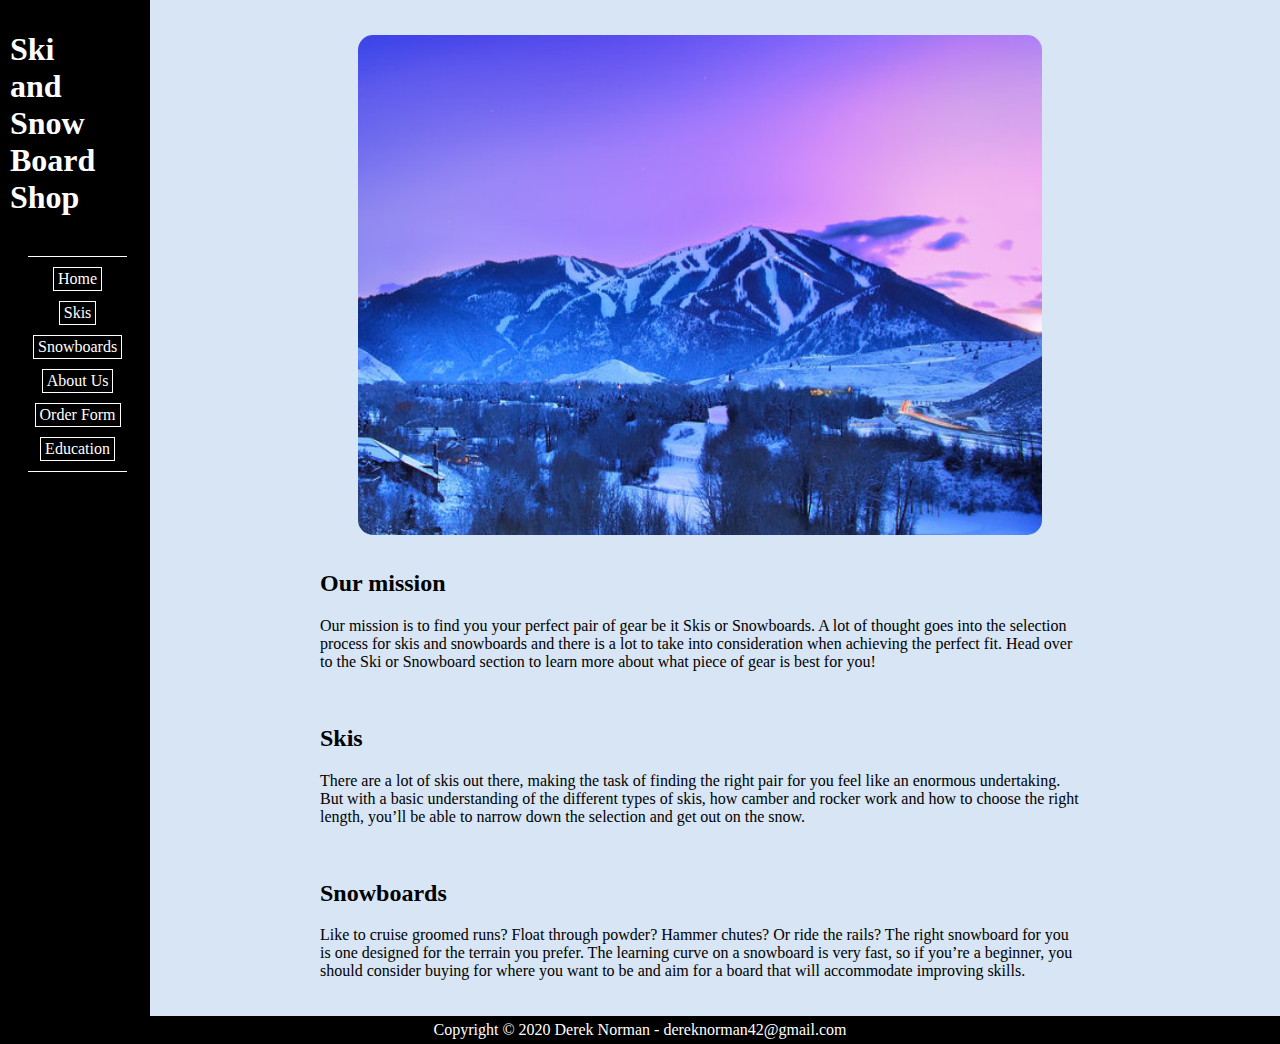
<file: index.html>
<!DOCTYPE html>
<html>
<head>
<title> Derek Norman Midterm </title>
<meta charset="utf-8">
<link rel="stylesheet" type="text/css" href="css/index.css">
</head>
<body>
  
<header><h1>Ski and Snow
  Board Shop</h1>
<nav>
      <ul>
        <li><a href="index.html">Home</a></li>
        <li><a href="skis.html">Skis</a></li>
        <li><a href="snowboards.html">Snowboards</a></li>
        <li><a href="aboutus.html">About Us</a></li>
        <li><a href="order.html">Order Form</a></li>
        <li><a href="educationalvideos.html">Education</a></li>

       </ul>
    </nav>
</header>

<main>
<div id="home-content">
  <img src="images/home-page.jpg" class="home-image">
  <h2>Our mission</h2>
  <p>Our mission is to find you your perfect pair of gear be it Skis or Snowboards.
     A lot of thought goes into the selection process for skis and snowboards and 
     there is a lot to take into consideration when achieving the perfect fit. Head over to the Ski or Snowboard section to learn more
     about what piece of gear is best for you!
  </p>
  <br>
  <h2>Skis</h2>
  <p>There are a lot of skis out there, making the task of finding the right pair for you feel like an enormous undertaking.
     But with a basic understanding of the different types of skis, how camber and rocker work and how to choose the right length,
      you’ll be able to narrow down the selection and get out on the snow.
  </p>
  <br>
  <h2>Snowboards</h2>
  <p>Like to cruise groomed runs? Float through powder? Hammer chutes? Or ride the rails? The right snowboard for you is one designed for the terrain you prefer.

    The learning curve on a snowboard is very fast, so if you’re a beginner, 
    you should consider buying for where you want to be and aim for a board that will accommodate 
    improving skills.
  </p>
</div>
</main>
<footer>Copyright &copy; 2020 Derek Norman - dereknorman42@gmail.com</footer>
</body>
</html>
</file>
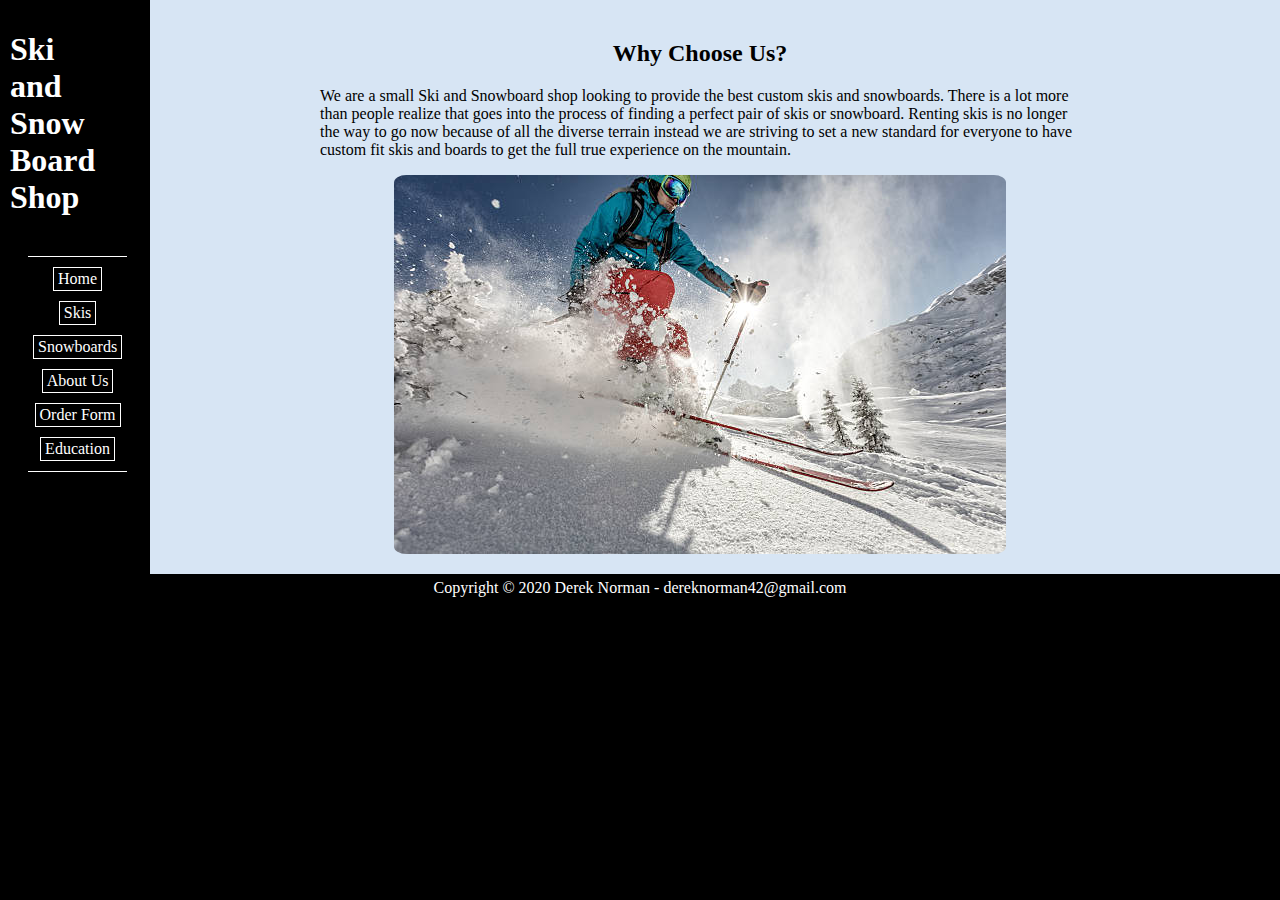
<file: aboutus.html>
<!DOCTYPE html>
<html>
<head>
<title> Derek Norman Midterm </title>
<meta charset="utf-8">
<link rel="stylesheet" type="text/css" href="css/index.css">
</head>
<body>
  
<header><h1>Ski and Snow
  Board Shop</h1>
<nav>
      <ul>
        <li><a href="index.html">Home</a></li>
        <li><a href="skis.html">Skis</a></li>
        <li><a href="snowboards.html">Snowboards</a></li>
        <li><a href="aboutus.html">About Us</a></li>
        <li><a href="order.html">Order Form</a></li>
        <li><a href="educationalvideos.html">Education</a></li>
       </ul>
    </nav>
</header>

<main>
<div id="home-content">
  <h2 class="section-title" >Why Choose Us?</h2>
  <p>We are a small Ski and Snowboard shop looking to provide the best custom skis and snowboards. There is a lot more
      than people realize that goes into the process of finding a perfect pair of skis or snowboard. Renting skis is no longer
      the way to go now because of all the diverse terrain instead we are striving to set a new standard for everyone to have 
      custom fit skis and boards to get the full true experience on the mountain. 
  </p>
  <img src="images/aboutus-image.jpg" class="about-image">

</div>
</main>
<footer>Copyright &copy; 2020 Derek Norman - dereknorman42@gmail.com</footer>
</body>
</html>
</file>
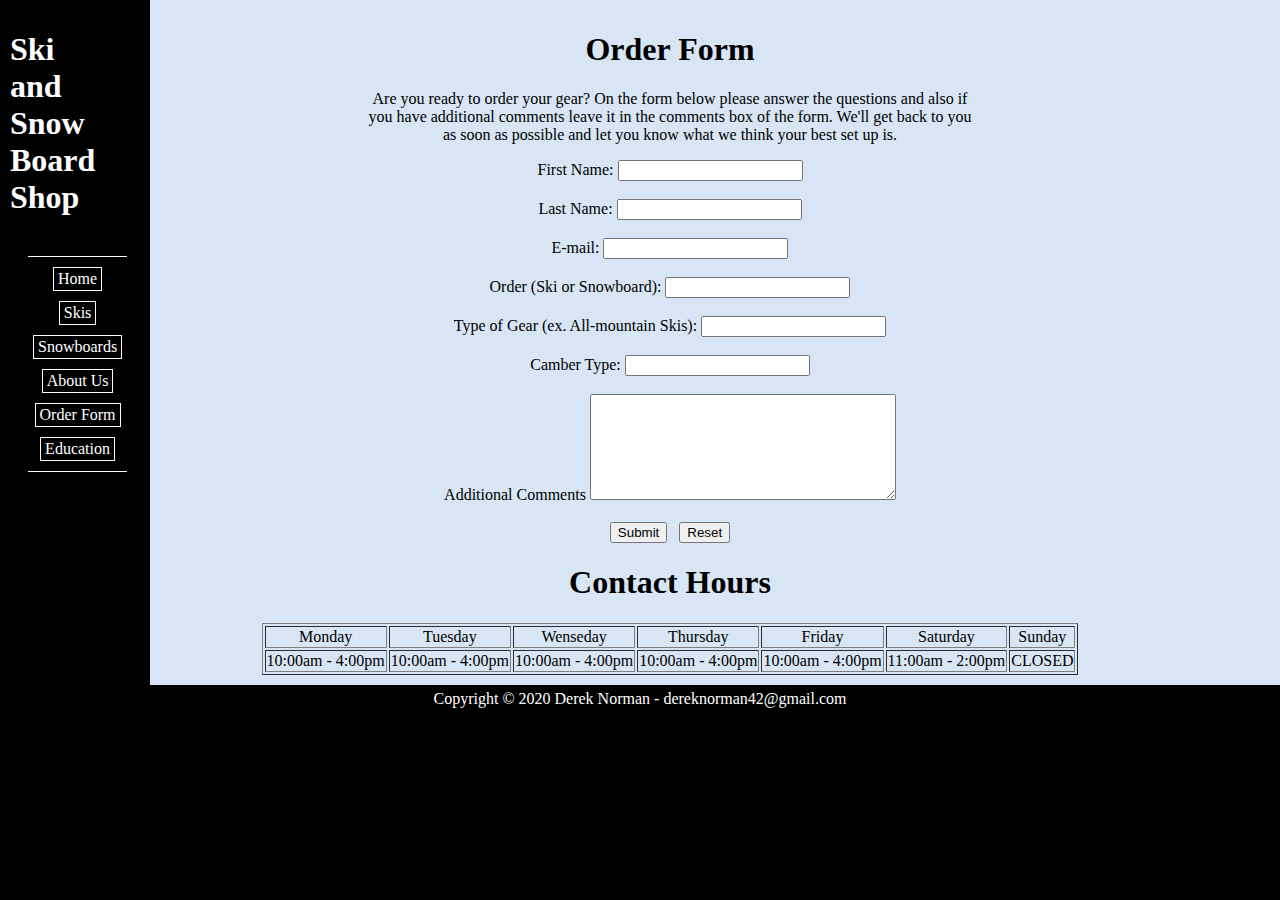
<file: order.html>
<!DOCTYPE html>
<html>
<head>
<title> Derek Norman Midterm </title>
<meta charset="utf-8">
<link rel="stylesheet" type="text/css" href="css/index.css">
</head>
<body>
  
<header><h1>Ski and Snow
  Board Shop</h1>
<nav>
      <ul>
        <li><a href="index.html">Home</a></li>
        <li><a href="skis.html">Skis</a></li>
        <li><a href="snowboards.html">Snowboards</a></li>
        <li><a href="aboutus.html">About Us</a></li>
        <li><a href="order.html">Order Form</a></li>
        <li><a href="educationalvideos.html">Education</a></li>
       </ul>
    </nav>
</header>

<main>
    <h1 class="section-title">Order Form</h1>
    <p class="center-paragraph">Are you ready to order your gear? On the form below please answer the questions and also 
        if you have additional comments leave it in the comments box of the form. We'll get back to you as soon as possible and let you know what we think your best set up is.</p>
        <div class="form-content">
                    <form method="post" action="http://webdevbasics.net/scripts/demo.php">
                            <label name="firstName">First Name:</label> 
                            <input type="text" name="firstName" id="firstName">
                            <br>
                            <br>
                            <label name="lastName">Last Name:</label>
                            <input type="text" name="lastName" id="lastName">
                            <br>
                            <br>
                            <label name="orderEmail">E-mail:</label>
                            <input type="text" name="orderEmail" id="orderemail">
                            <br>
                            <br>
                            <label name="orderType">Order (Ski or Snowboard):</label>
                            <input type="text" name="orderType" id="orderType">
                            <br>
                            <br>
                            <label name="gearType">Type of Gear (ex. All-mountain Skis):</label>
                            <input type="text" name="gearType" id="gearType">
                            <br>
                            <br>
                            <label name="camberType">Camber Type:</label>
                            <input type="text" name="camberType" id="camberType">
                            <br>
                            <br>
                            <label>Additional Comments</label>
                            <textarea name="additionalComments" id="additionalComments"></textarea>
                            <br>
                            <br>
                            <input id="submitButton" type="submit" value="Submit"> &nbsp; <input type="reset">
                    </form>

                <table border="1">
                    <h1>Contact Hours</h1>
                    <tr>
                        <td>Monday</td>
                        <td>Tuesday</td>
                        <td>Wenseday</td>
                        <td>Thursday</td>
                        <td>Friday</td>
                        <td>Saturday</td>
                        <td>Sunday</td>
                    </tr>
                    <tr>
                        <td>10:00am - 4:00pm</td>
                        <td>10:00am - 4:00pm</td>
                        <td>10:00am - 4:00pm</td>
                        <td>10:00am - 4:00pm</td>
                        <td>10:00am - 4:00pm</td>
                        <td>11:00am - 2:00pm</td>
                        <td>CLOSED</td>
                    </tr>
                </table>
        </div>
</main>

<footer>Copyright &copy; 2020 Derek Norman - dereknorman42@gmail.com</footer>
</body>
</html>
</file>
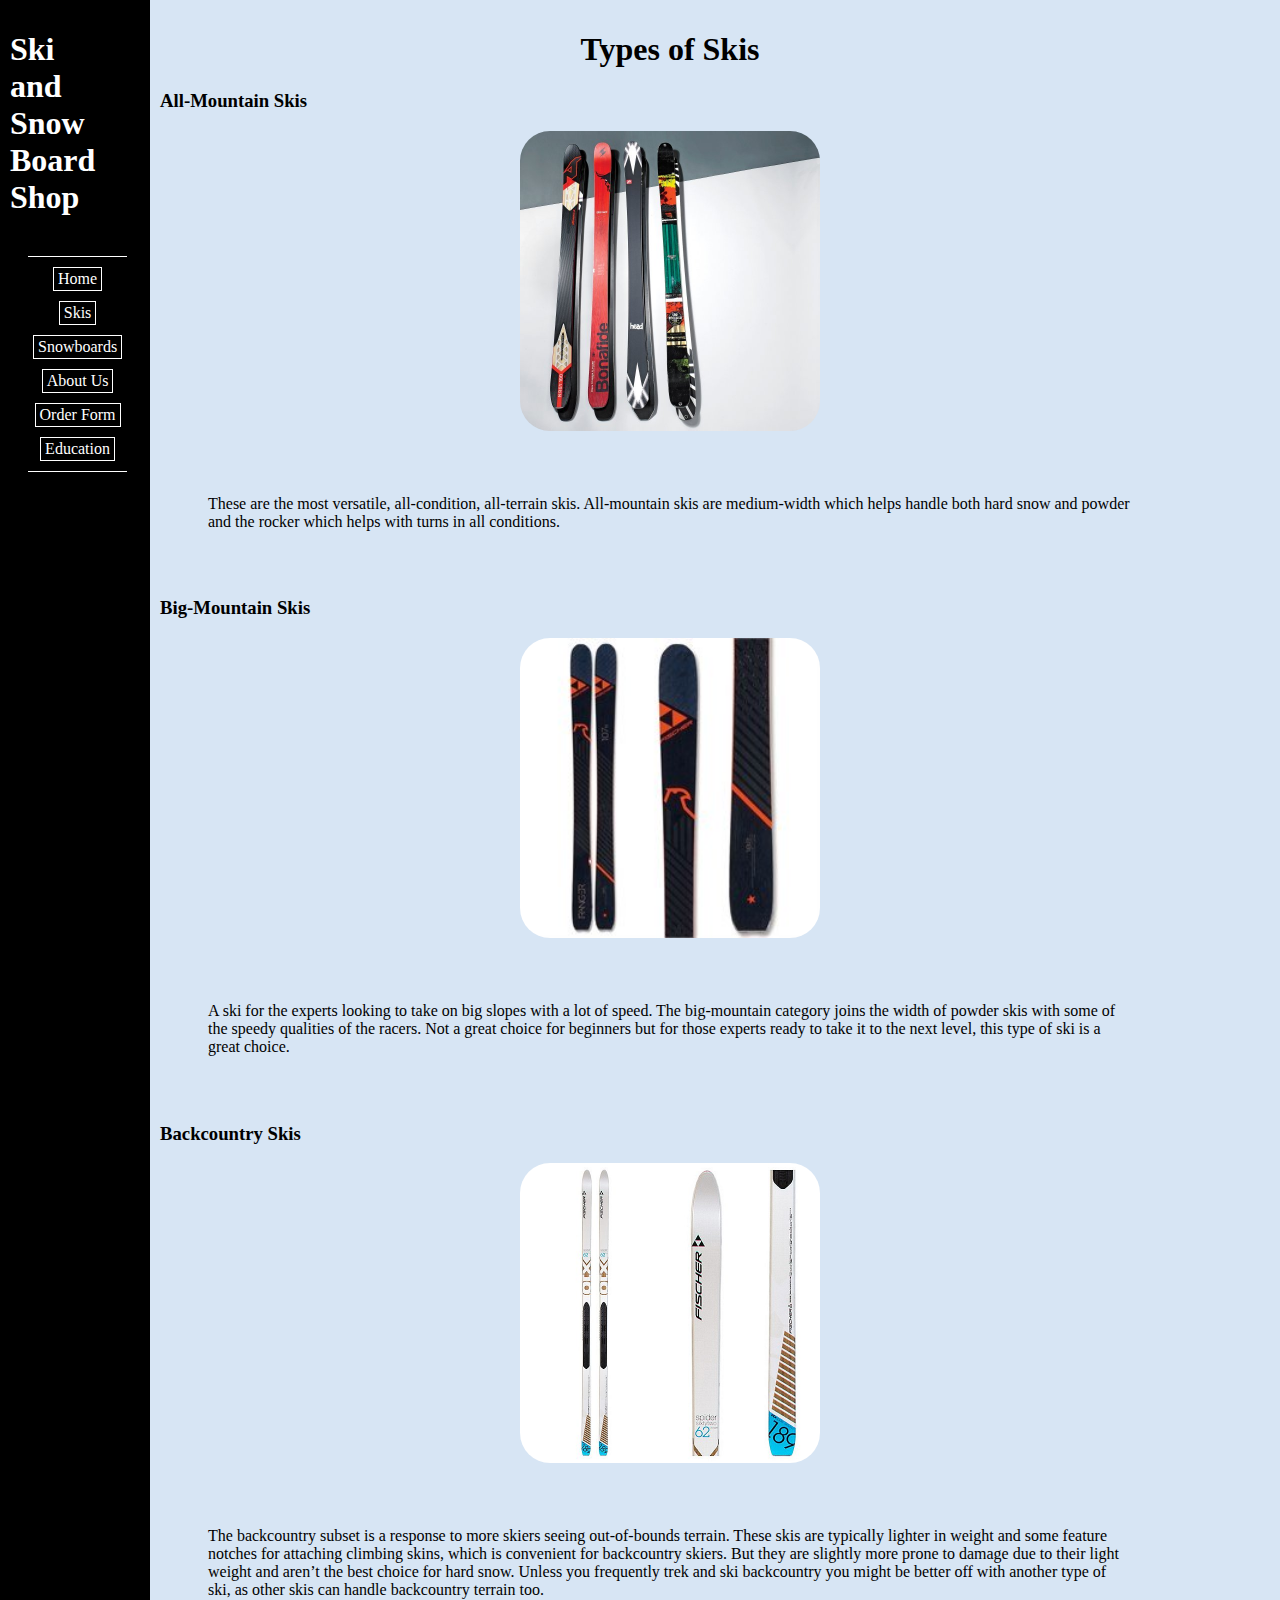
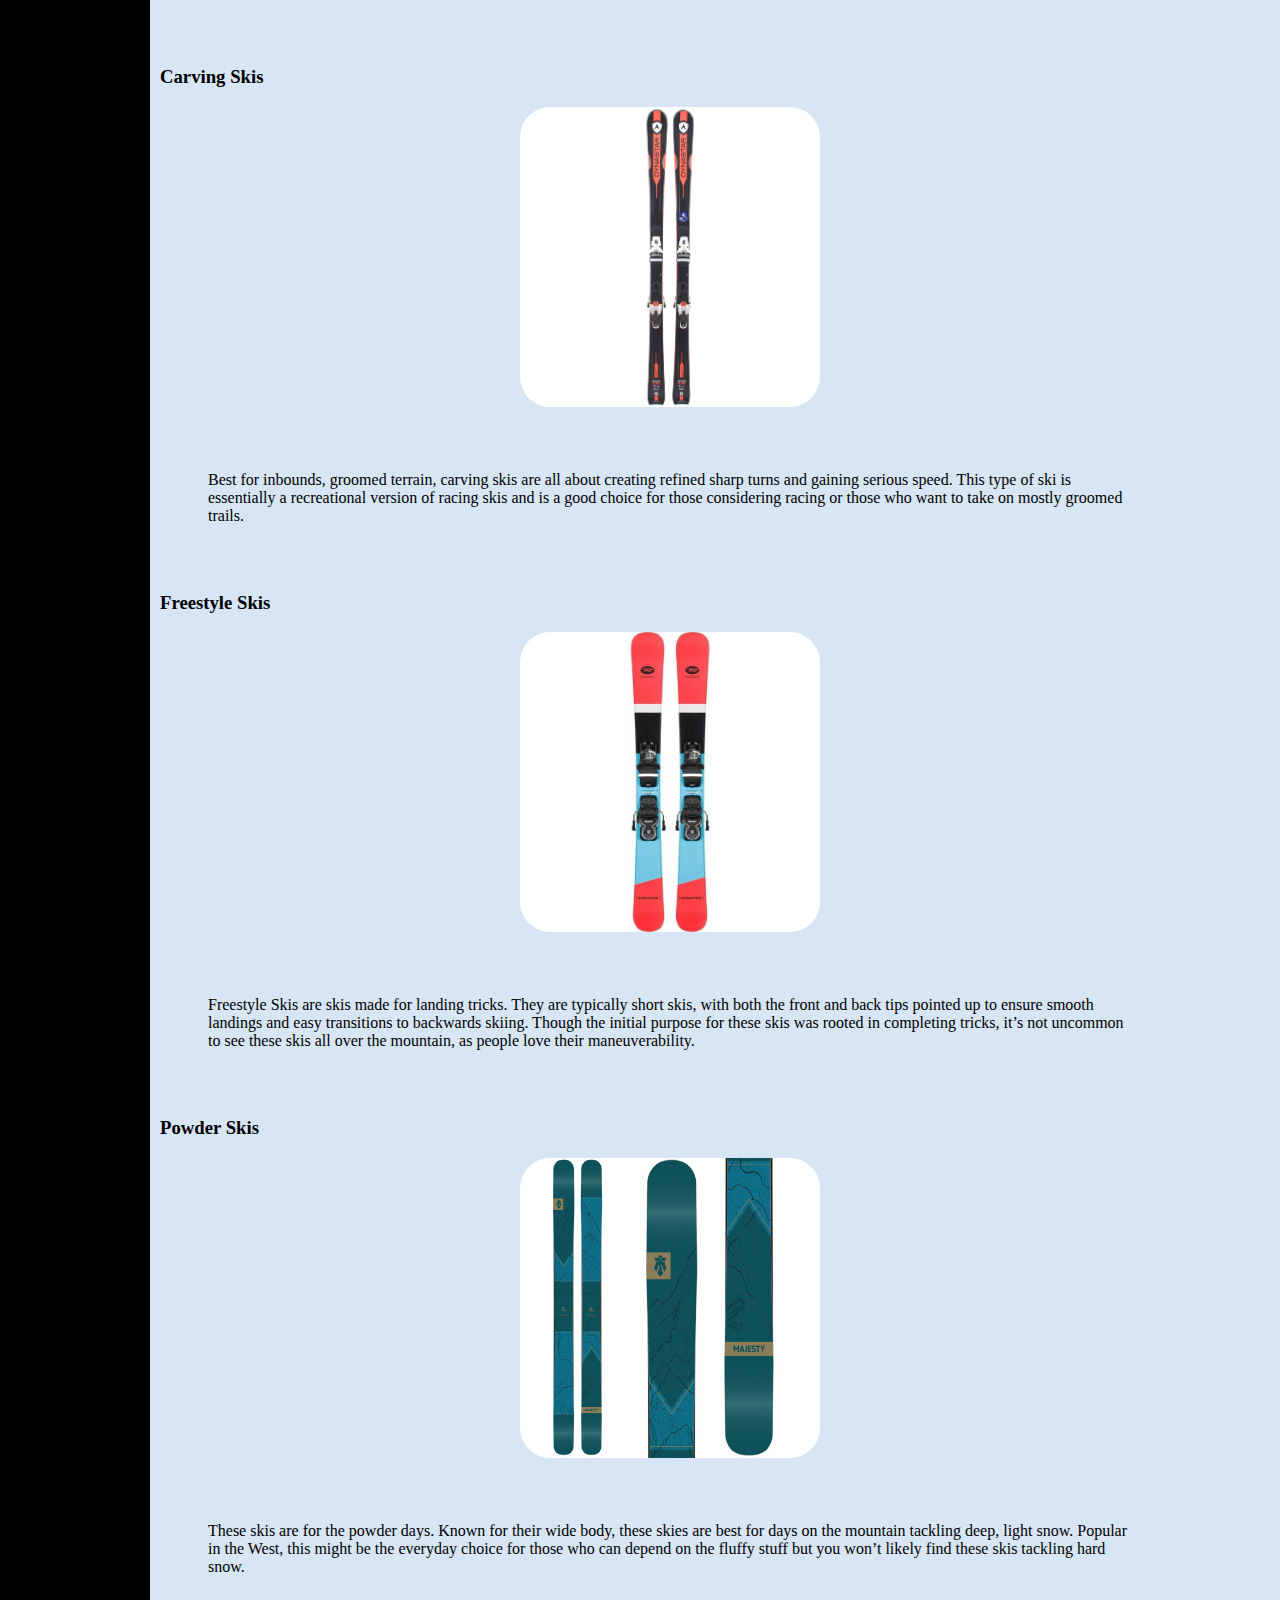
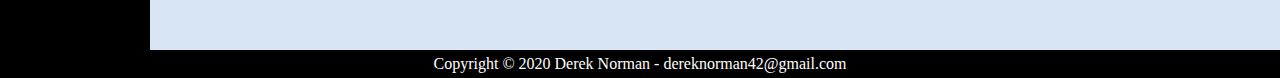
<file: skis.html>
<!DOCTYPE html>
<html>
<head>
<title> Derek Norman Midterm  </title>
<meta charset="utf-8">
<meta name="viewport" content="width=device-width, initial-scale=1.0">
<link rel="stylesheet" type="text/css" href="css/index.css">
<link rel="stylesheet" type="text/css" href="css/skis.css">
</head>
<body>
<header><h1>Ski and Snow
  Board Shop</h1>
<nav>
      <ul>
        <li><a href="index.html">Home</a></li>
        <li><a href="skis.html">Skis</a></li>
        <li><a href="snowboards.html">Snowboards</a></li>
        <li><a href="aboutus.html">About Us</a></li>
        <li><a href="order.html">Order Form</a></li>
        <li><a href="educationalvideos.html">Education</a></li>
       </ul>
    </nav>
</header>

<main>
<h1 class="section-title"> Types of Skis</h1>
<h3> All-Mountain Skis </h3>
<div id="skis-content">
<img src="images/all-mountain-skis.jpg" class="ski-image" />
<p>
These are the most versatile, all-condition, all-terrain skis. All-mountain skis are medium-width which helps handle both hard snow and powder and the rocker which helps with turns in all conditions. 
</p>
</div>

<h3> Big-Mountain Skis </h3>
<div id="skis-content">
<img src="images/big-mountain-skis.jpg" class="ski-image" />
<p>
A ski for the experts looking to take on big slopes with a lot of speed. The big-mountain category joins the width of powder skis with some of the speedy qualities of the racers. Not a great choice for beginners but for those experts ready to take it to the next level, this type of ski is a great choice.
</p>
</div>

<h3> Backcountry Skis </h3>
<div id="skis-content">
<img  src="images/backcountry-skis.jpg" class="ski-image" />
<p>
The backcountry subset is a response to more skiers seeing out-of-bounds terrain. These skis are typically lighter in weight and some feature notches for attaching climbing skins, which is convenient for backcountry skiers. But they are slightly more prone to damage due to their light weight and aren’t the best choice for hard snow. Unless you frequently trek and ski backcountry you might be better off with another type of ski, as other skis can handle backcountry terrain too.
</p>
</div>

<h3> Carving Skis </h3>
<div id="skis-content">
<img  src="images/carving-skis.jpg" class="ski-image" />
<p>
Best for inbounds, groomed terrain, carving skis are all about creating refined sharp turns and gaining serious speed. This type of ski is essentially a recreational version of racing skis and is a good choice for those considering racing or those who want to take on mostly groomed trails.
</p>
</div>

<h3> Freestyle Skis </h3>
<div id="skis-content">
<img  src="images/freestyle-skis.jpg" class="ski-image" />
<p>
Freestyle Skis are skis made for landing tricks. They are typically short skis, with both the front and back tips pointed up to ensure smooth landings and easy transitions to backwards skiing. Though the initial purpose for these skis was rooted in completing tricks, it’s not uncommon to see these skis all over the mountain, as people love their maneuverability.
</p>
</div>

<h3> Powder Skis </h3>
<div id="skis-content">
<img  src="images/powder-skis.jpg" class="ski-image" />
<p>
These skis are for the powder days. Known for their wide body, these skies are best for days on the mountain tackling deep, light snow. Popular in the West, this might be the everyday choice for those who can depend on the fluffy stuff but you won’t likely find these skis tackling hard snow. 
</p>
</div>


</main>
<footer>Copyright &copy; 2020 Derek Norman - dereknorman42@gmail.com</footer>
</body>
</html>
</file>
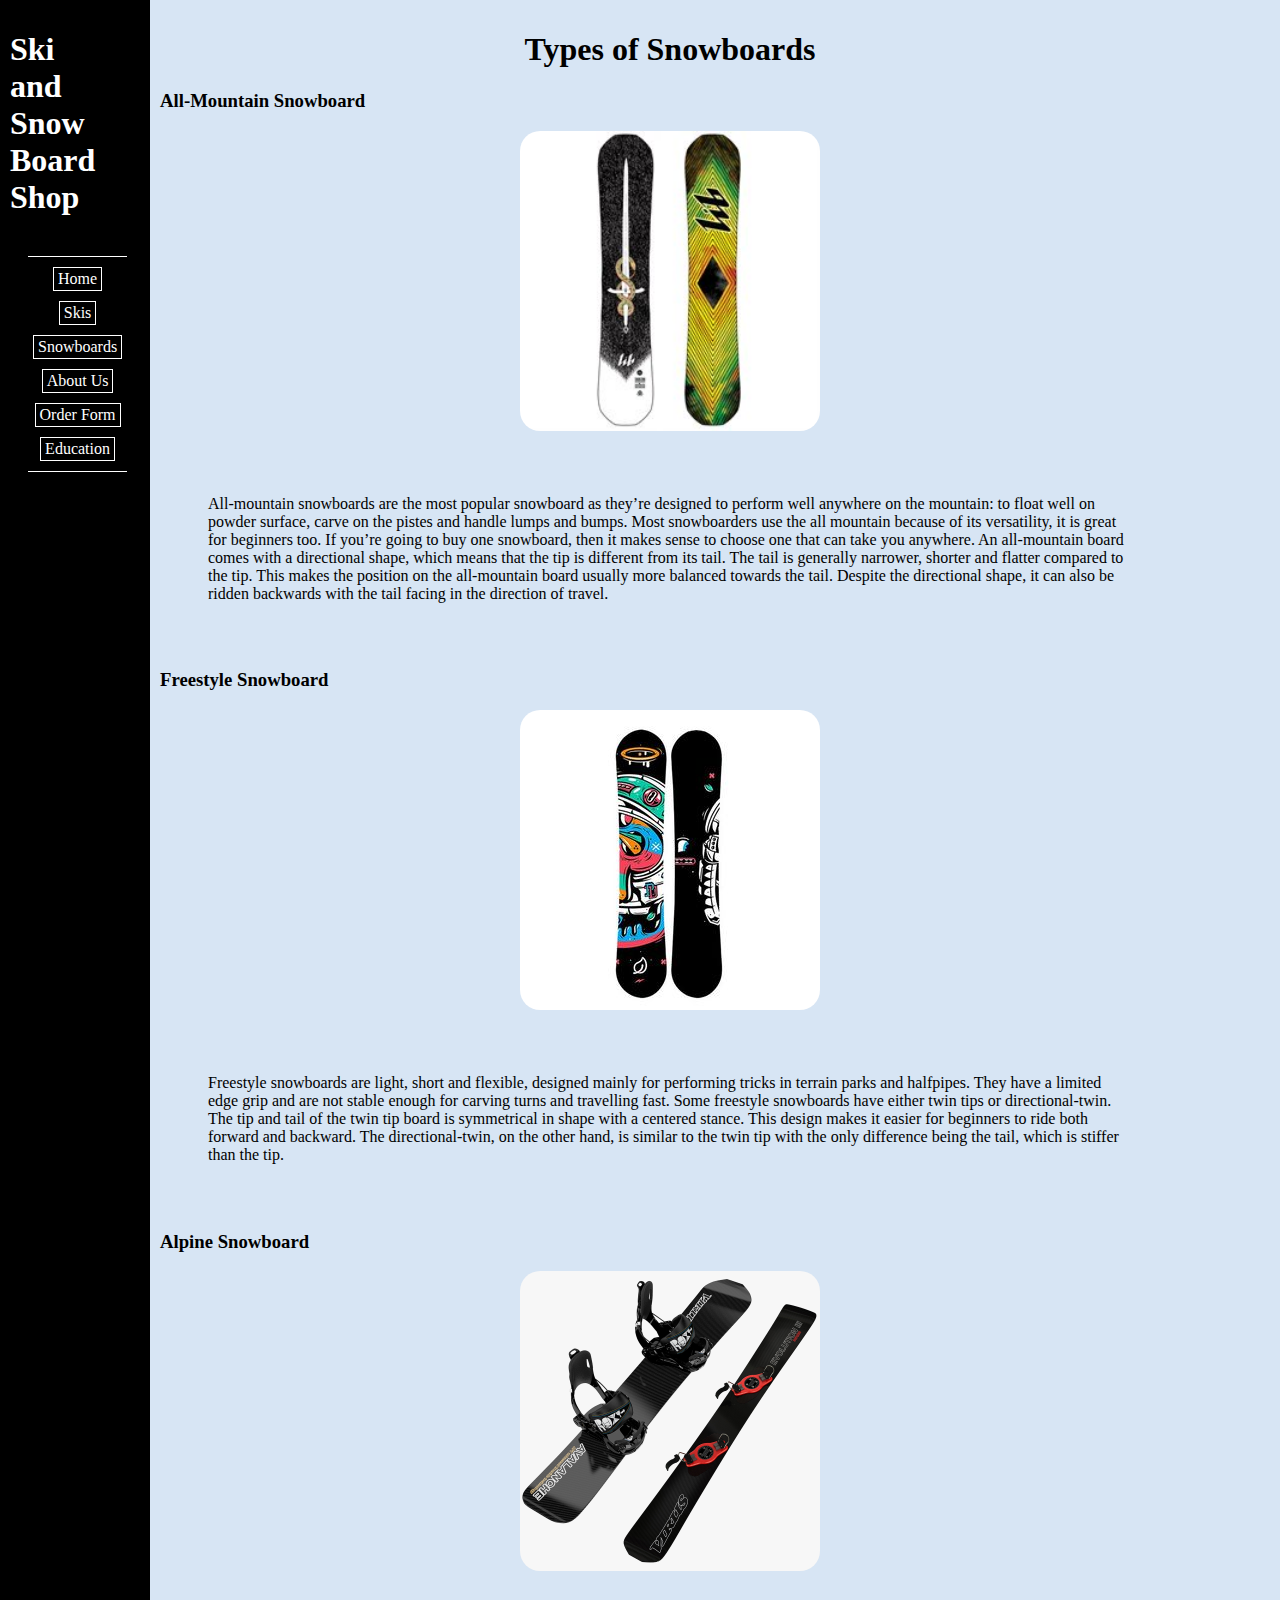
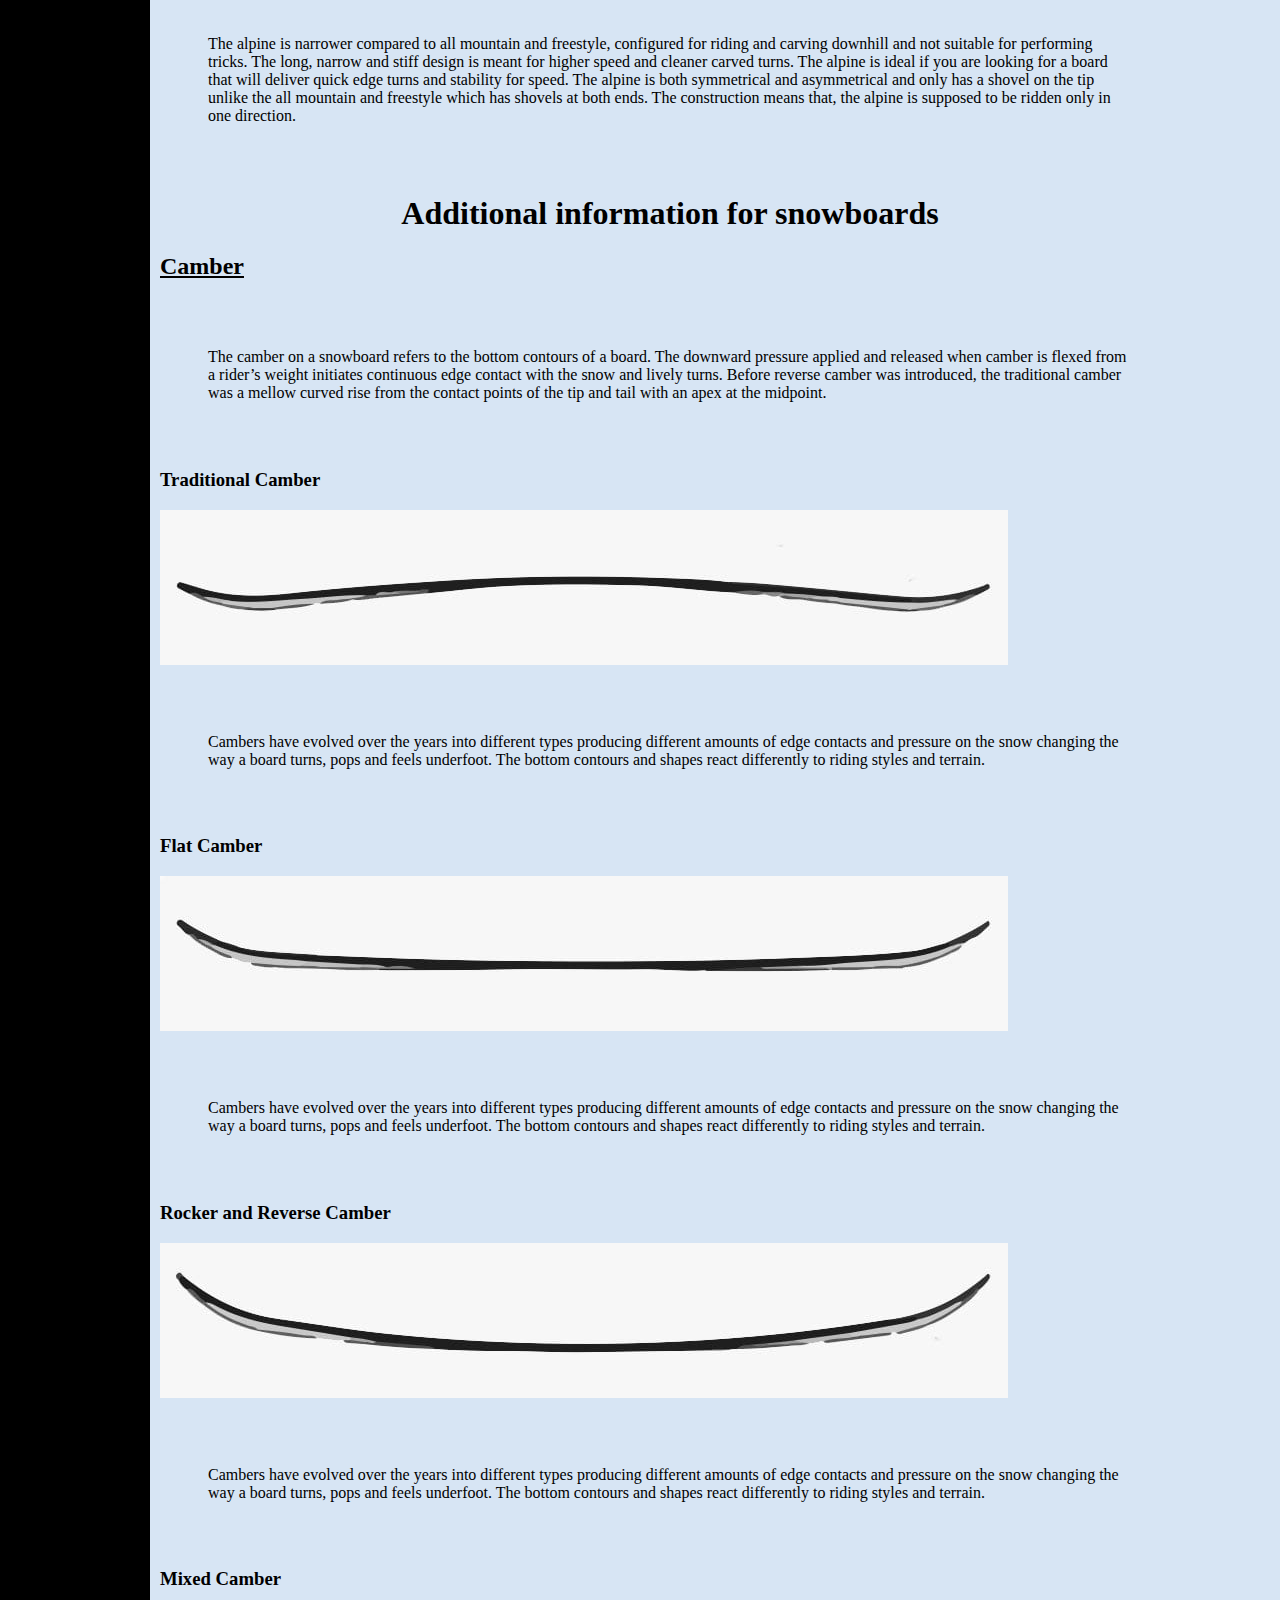
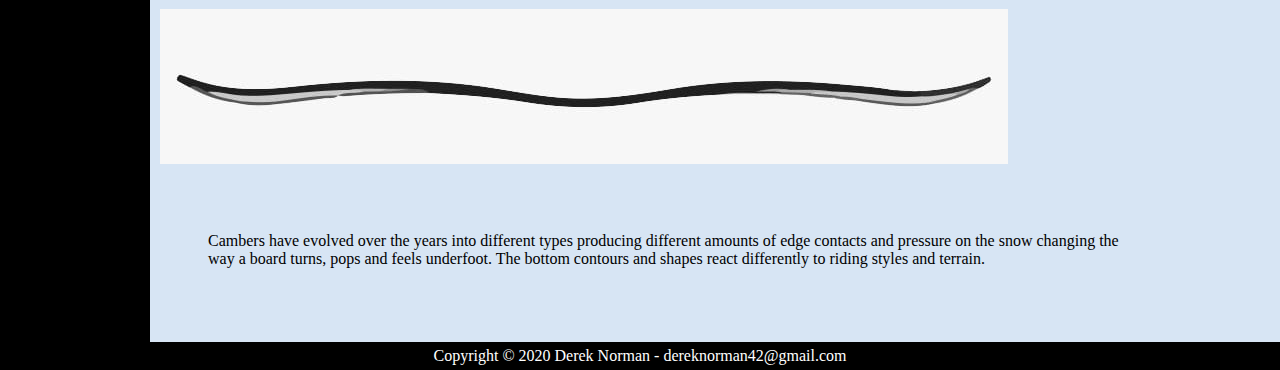
<file: snowboards.html>
<!DOCTYPE html>
<html>
<head>
<title> Derek Norman Midterm </title>
<meta charset="utf-8">
<meta name="viewport" content="width=device-width, initial-scale=1.0">
<link rel="stylesheet" type="text/css" href="css/index.css">
<link rel="stylesheet" type="text/css" href="css/snowboards.css">
</head>
<body>
<header><h1>Ski and Snow
    Board Shop</h1>
<nav>
      <ul>
        <li><a href="index.html">Home</a></li>
        <li><a href="skis.html">Skis</a></li>
        <li><a href="snowboards.html">Snowboards</a></li>
        <li><a href="aboutus.html">About Us</a></li>
        <li><a href="order.html">Order Form</a></li>
        <li><a href="educationalvideos.html">Education</a></li>
       </ul>
    </nav>
</header>

<main>
<h1 class="section-title"> Types of Snowboards</h1>
<h3> All-Mountain Snowboard </h3>
<div>
<img src="images/all-mountain-snowboard.jpg" class="snowboard-type"/>
<p>
    All-mountain snowboards are the most popular snowboard as they’re designed to perform well anywhere on the mountain: to float well on powder surface, carve on the pistes and handle lumps and bumps.
Most snowboarders use the all mountain because of its versatility, it is great for beginners too. If you’re going to buy one snowboard, then it makes sense to choose one that can take you anywhere.
An all-mountain board comes with a directional shape, which means that the tip is different from its tail. The tail is generally narrower, shorter and flatter compared to the tip.
This makes the position on the all-mountain board usually more balanced towards the tail. Despite the directional shape, 
it can also be ridden backwards with the tail facing in the direction of travel.
</p>
</div>

<h3> Freestyle Snowboard </h3>
<div>
<img src="images/better-freestyle-snowboard.jpg" class="snowboard-type" />
<p>
Freestyle snowboards are light, short and flexible, designed mainly for performing tricks in terrain parks and halfpipes. 
They have a limited edge grip and are not stable enough for carving turns and travelling fast.
Some freestyle snowboards have either twin tips or directional-twin. The tip and tail of the twin tip board is symmetrical in shape with a centered stance.
This design makes it easier for beginners to ride both forward and backward. The directional-twin, on the other hand, is similar to the twin tip with the only difference being the tail, which is stiffer than the tip.
</p>
</div>

<h3> Alpine Snowboard </h3>
<div>
<img  src="images/alpine-snowboards.jpg" class="snowboard-type"/>
<p>
The alpine is narrower compared to all mountain and freestyle, configured for riding and carving downhill and not suitable for performing tricks.
The long, narrow and stiff design is meant for higher speed and cleaner carved turns. 
The alpine is ideal if you are looking for a board that will deliver quick edge turns and stability for speed.
The alpine is both symmetrical and asymmetrical and only has a shovel on the tip unlike the all mountain and freestyle which has shovels at both ends.
The construction means that, the alpine is supposed to be ridden only in one direction.
</p>
</div>
</div>

<h1 class="section-title"> Additional information for snowboards</h1>
<h2>Camber</h2>
<p>
    The camber on a snowboard refers to the bottom contours of a board. 
    The downward pressure applied and released when camber is flexed from a rider’s weight initiates
     continuous edge contact with the snow and lively turns.  Before reverse camber was introduced, 
     the traditional camber was a mellow curved rise from the contact points of the tip and tail with an 
     apex at the midpoint.

</p>

<h3>Traditional Camber</h3>
<div class="snowboard-content">
<img  src="images/traditional-camber.jpg" class="responsive-image" />
<p>
Cambers have evolved over the years into different types producing different amounts of edge contacts and pressure on the snow changing the way a board turns,
pops and feels underfoot. 
The bottom contours and shapes react differently to riding styles and terrain.
</p>
</div>

<h3>Flat Camber</h3>
<div class="snowboard-content">
<img  src="images/flat-camber.jpg" class="responsive-image" />
<p>
Cambers have evolved over the years into different types producing different amounts of edge contacts and pressure on the snow changing the way a board turns,
pops and feels underfoot. 
The bottom contours and shapes react differently to riding styles and terrain.
</p>
</div>

<h3>Rocker and Reverse Camber</h3>
<div class="snowboard-content">
<img  src="images/rocker-and-reverse-camber.jpg" class="responsive-image" />
<p>
Cambers have evolved over the years into different types producing different amounts of edge contacts and pressure on the snow changing the way a board turns,
pops and feels underfoot. 
The bottom contours and shapes react differently to riding styles and terrain.
</p>
</div>

<h3>Mixed Camber</h3>
<div class="snowboard-content">
<img  src="images/mixed-camber.jpg" class="responsive-image"  />
<p>
Cambers have evolved over the years into different types producing different amounts of edge contacts and pressure on the snow changing the way a board turns,
pops and feels underfoot. 
The bottom contours and shapes react differently to riding styles and terrain.
</p>
</div>


</main>
<footer>Copyright &copy; 2020 Derek Norman - dereknorman42@gmail.com</footer>
</body>
</html>
</file>
<file: css/index.css>
body { background-color: black;
    margin: 0;
	padding: 0;
	font-family: 'Times New Roman', Times, serif;
	 }
	

ul, li { display: inline-block;
	padding-left: 5px;
	padding-right: 5px;

	 }

ul { border-top: 1px solid white;
	border-bottom: 1px solid white;
	padding-bottom: 10px;}

.section-title { text-align: center; }


.home-image { 
	display: block;
	border-radius: 30px;
	width: 90%;
	height: 500px;  
	padding: 15px;
	margin-right: auto;
	margin-left: auto;
	
	}

@media screen and (max-width: 900px) {
	.home-image { width: 200px;
				height: 200px;
				padding: 5px;
					
	}
}
.about-image { display: block;
			margin-right: auto;
			margin-left: auto;
			border-radius: 2%;}

nav {background-color: black;
	margin-left: 1rem;}

nav, li, a{  
	padding: 2px;
	color: white;
	text-decoration: none;
	text-align: center;
	}
	
li { border: 1px solid white;
	 margin-top: 10px;}

header { text-align: wrap !important;
		color: white;
		background-color: black; 
		padding: 10px;
		float: left;
		width: 90px; }

main, #home-content { background-color: #d7e5f4;
					color: black; 
					padding: 10px;
					margin-left: 150px; 
					padding-right: 100px;
}

@media screen and (max-width: 900px) {
	main, #home-content {
		margin-left: 150px;
	}
}



footer { color: white;
		background-color: black;
		padding: 5px;
		text-align:  center; }

.form-content {
	text-align: center;
}

.center-paragraph {
	padding-left: 20%;
	padding-right: 20%;
	text-align: center;
}

#additionalComments {
	width: 300px;
	height: 100px;
	
}

table {
	margin-right: auto;
	margin-left: auto;
}
</file>
<file: css/skis.css>
body { background-color: black;
    margin: 0;
	padding: 0;
	}




.ski-image { 
	border-radius: 30px;
	width: 300px ;
	height: 300px ;
	display: block;
	margin-right: auto;
	margin-left: auto;  
	
	}

	@media screen and (max-width: 800px) {
		.ski-image { width: 50%;
					height: 50%}
	}

p { padding: 3rem; }

main { background-color: #d7e5f4;
    color: black; 
}

footer { color: white;
	background-color: black;
	padding: 5px; }
</file>
<file: css/snowboards.css>
.snowboard-type { 
	border-radius: 20px;
	width: 300px ;
	height: 300px ; 
	display: block;
	margin-right: auto;
	margin-left: auto; 
	
}

@media screen and (max-width: 800px ){
	.snowboard-type {
		width: 50%;
		height: 50%;
	}
}

@media screen and (max-width: 900px) {
	.responsive-image { width: 70%;}
}

h2 { text-decoration: underline; }

        
main { background-color: #d7e5f4;
        color: black; 
		}

p { padding: 3rem; }
		


footer { color: white;
	background-color: black;
	padding: 5px; }
</file>
